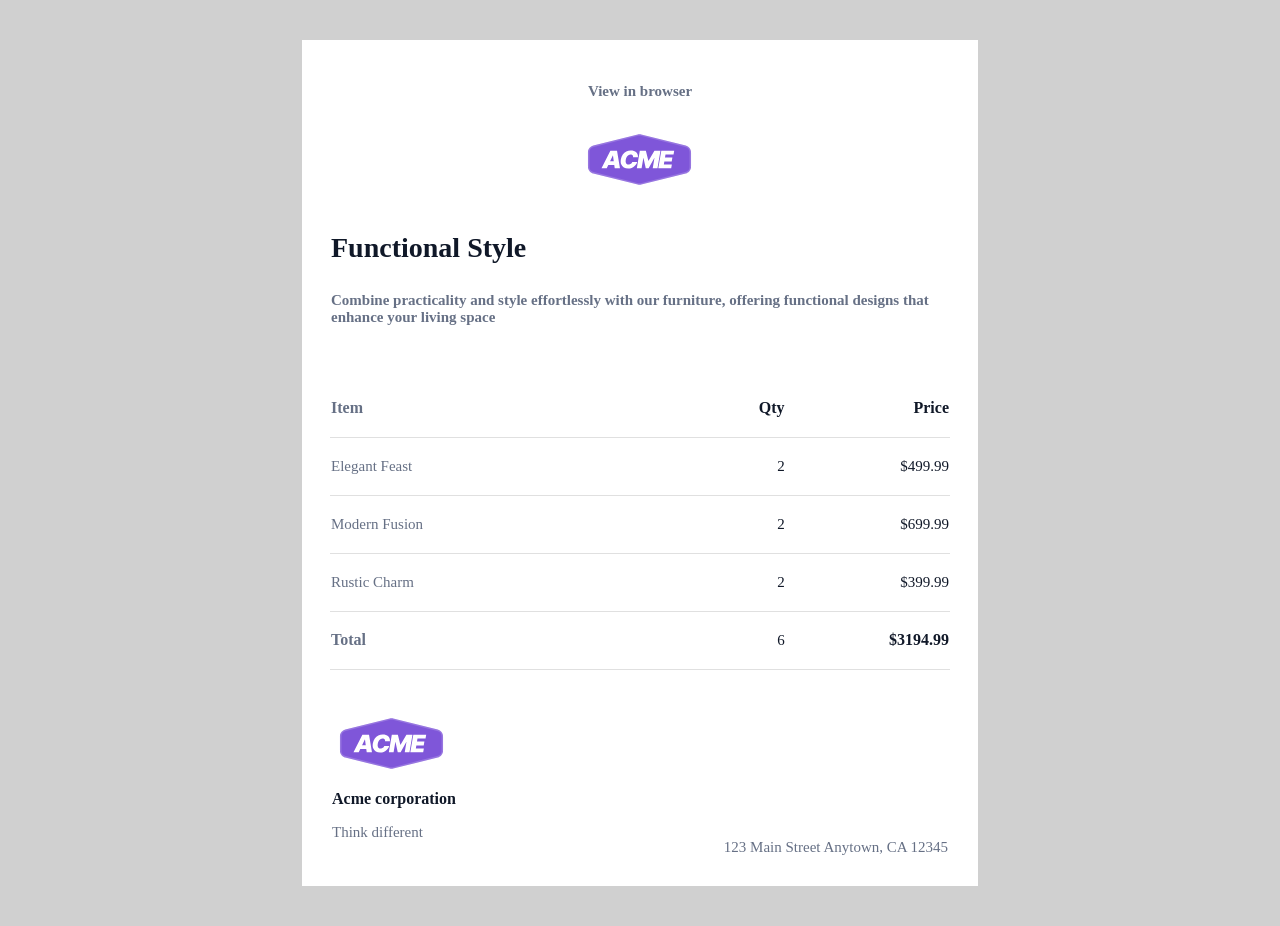
<file: index.html>
<!DOCTYPE html>
<html lang="en">
<head>
<meta charset="UTF-8">
<meta name="viewport" content="width=device-width, initial-scale=1.0">
<title>Email</title>
<link rel="stylesheet" href="css/style.css">
</head>

<body>

<div class="email-container">
<table>

<thead>
<tr>
<th colspan="3" class="no-border" style="padding-top:8px;">

    <p class="text" style="text-align:center;">
        <a href="#" style="color:#667085;text-decoration:none;">View in browser</a>
    </p>

    <img src="img/logo.svg" alt="ACME" width="120" height="56"
         style="display:block;margin:32px auto 0;">

    <p class="main-title" style="margin-top:44px;text-align:left;">
        Functional Style
    </p>

    <p class="text" style="margin-top:10px;margin-bottom:52px;text-align:left;">
        Combine practicality and style effortlessly with our furniture,
        offering functional designs that enhance your living space
    </p>

</th>
</tr>
</thead>

<tbody>
<tr class="table-row">
    <td class="item-column text-bold">Item</td>
    <td class="right-column text-bold">Qty</td>
    <td class="right-column text-bold">Price</td>
</tr>

<tr class="table-row">
    <td class="item-column text">Elegant Feast</td>
    <td class="right-column text">2</td>
    <td class="right-column text">$499.99</td>
</tr>

<tr class="table-row">
    <td class="item-column text">Modern Fusion</td>
    <td class="right-column text">2</td>
    <td class="right-column text">$699.99</td>
</tr>

<tr class="table-row">
    <td class="item-column text">Rustic Charm</td>
    <td class="right-column text">2</td>
    <td class="right-column text">$399.99</td>
</tr>

<tr class="table-row">
    <td class="item-column text-bold">Total</td>
    <td class="right-column text">6</td>
    <td class="right-column text-bold">$3194.99</td>
</tr>
</tbody>

<tfoot>
<tr>
<td colspan="3" class="no-border" style="padding-top:36px;">

<table>
<tr>
<td class="no-border" style="width:270px;padding-top:10px;">

    <img src="img/logo.svg" alt="ACME" width="120" height="56">

    <p class="text-bold" style="margin-top:14px;">Acme corporation</p>
    <p class="text" style="margin-top:6px;">Think different</p>

</td>

<td class="no-border text"
    style="width:300px;text-align:right;vertical-align:bottom;padding-top:20px;">
    123 Main Street Anytown, CA 12345
</td>
</tr>
</table>

</td>
</tr>
</tfoot>

</table>
</div>

</body>
</html>
</file>
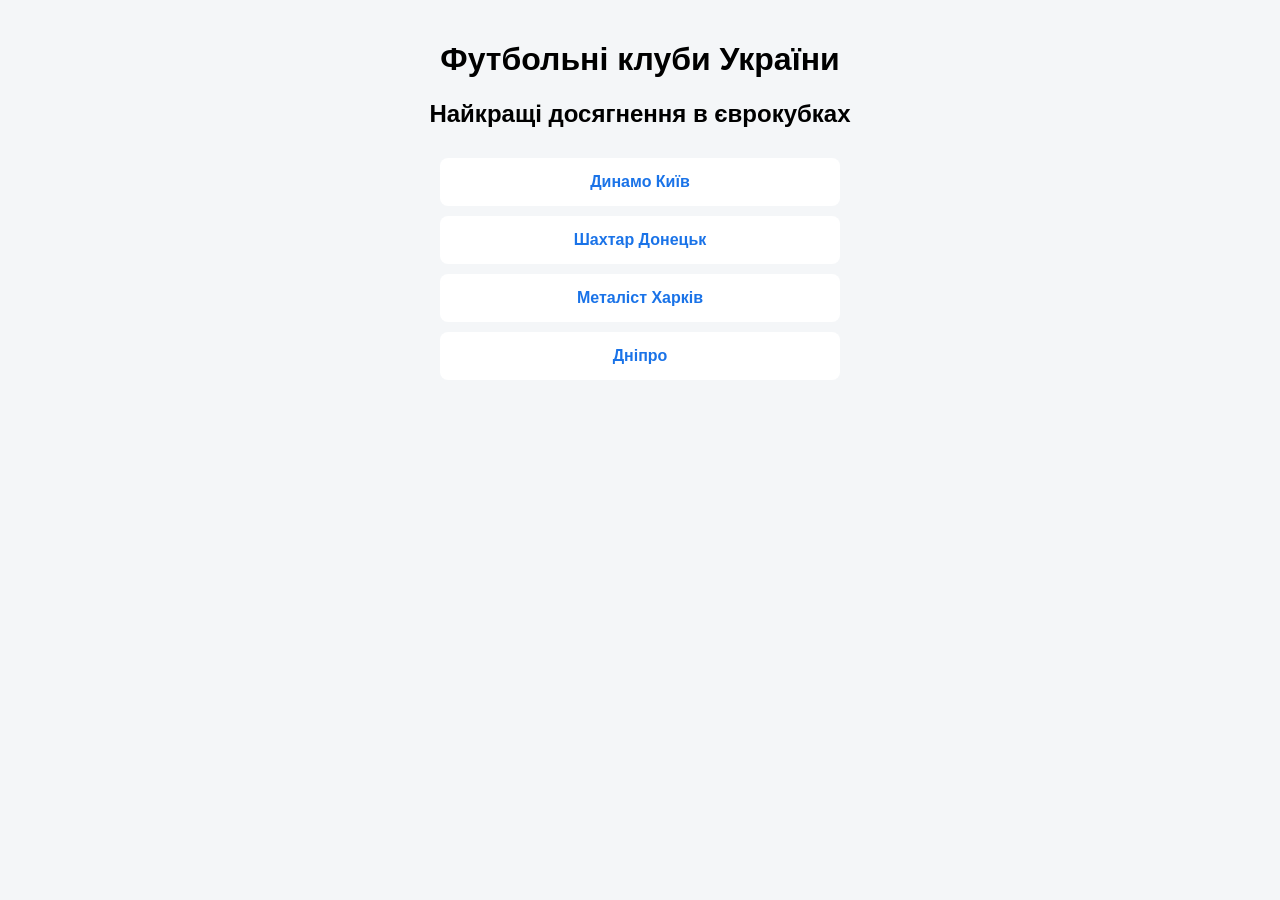
<file: hw-2/index.html>
<!DOCTYPE html>
<html lang="uk">
<head>
    <meta charset="UTF-8">
    <meta name="viewport" content="width=device-width, initial-scale=1.0">
    <title>Футбольні клуби України</title>
    
    <!-- Внутрішні стилі CSS для сторінки -->
    <style>
        /* Основний стиль сторінки */
        body {
            font-family: Arial, sans-serif;
            background-color: #f4f6f8;
            margin: 0;
            padding: 20px;
        }

        /* Стилі для заголовків */
        h1, h2 {
            text-align: center;
        }

        /* Стилі для списку клубів */
        ul {
            max-width: 400px;
            margin: 30px auto;
            padding: 0;
            list-style: none;
        }

        /* Стилі для кожного елемента списку */
        li {
            background-color: #ffffff;
            margin: 10px 0;
            padding: 15px;
            text-align: center;
            border-radius: 8px;
        }

        /* Стилі для посилань */
        a {
            text-decoration: none;
            color: #1a73e8;
            font-weight: bold;
        }

        /* Ефект при наведенні на посилання */
        a:hover {
            text-decoration: underline;
        }
    </style>
</head>
<body>

    <!-- Головний заголовок сторінки -->
    <h1>Футбольні клуби України</h1>
    
    <!-- Підзаголовок з описом -->
    <h2>Найкращі досягнення в єврокубках</h2>

    <!-- Навігаційне меню з посиланнями на сторінки клубів -->
    <ul>
        <li><a href="dynamo.html">Динамо Київ</a></li>
        <li><a href="shakhtar.html">Шахтар Донецьк</a></li>
        <li><a href="metalist.html">Металіст Харків</a></li>
        <li><a href="dnipro.html">Дніпро</a></li>
    </ul>

</body>
</html>

<!-- ================================================== -->
<!-- ВАЛІДАЦІЯ W3C: ПРОЙДЕНО УСПІШНО                   -->
<!-- Цей HTML файл перевірено через W3C Markup Validator -->
<!-- Результат: No errors or warnings to show          -->
<!-- Дата перевірки: Грудень 2025                     -->
<!-- Виконано для домашнього завдання №2               -->
<!-- ================================================== -->
</file>
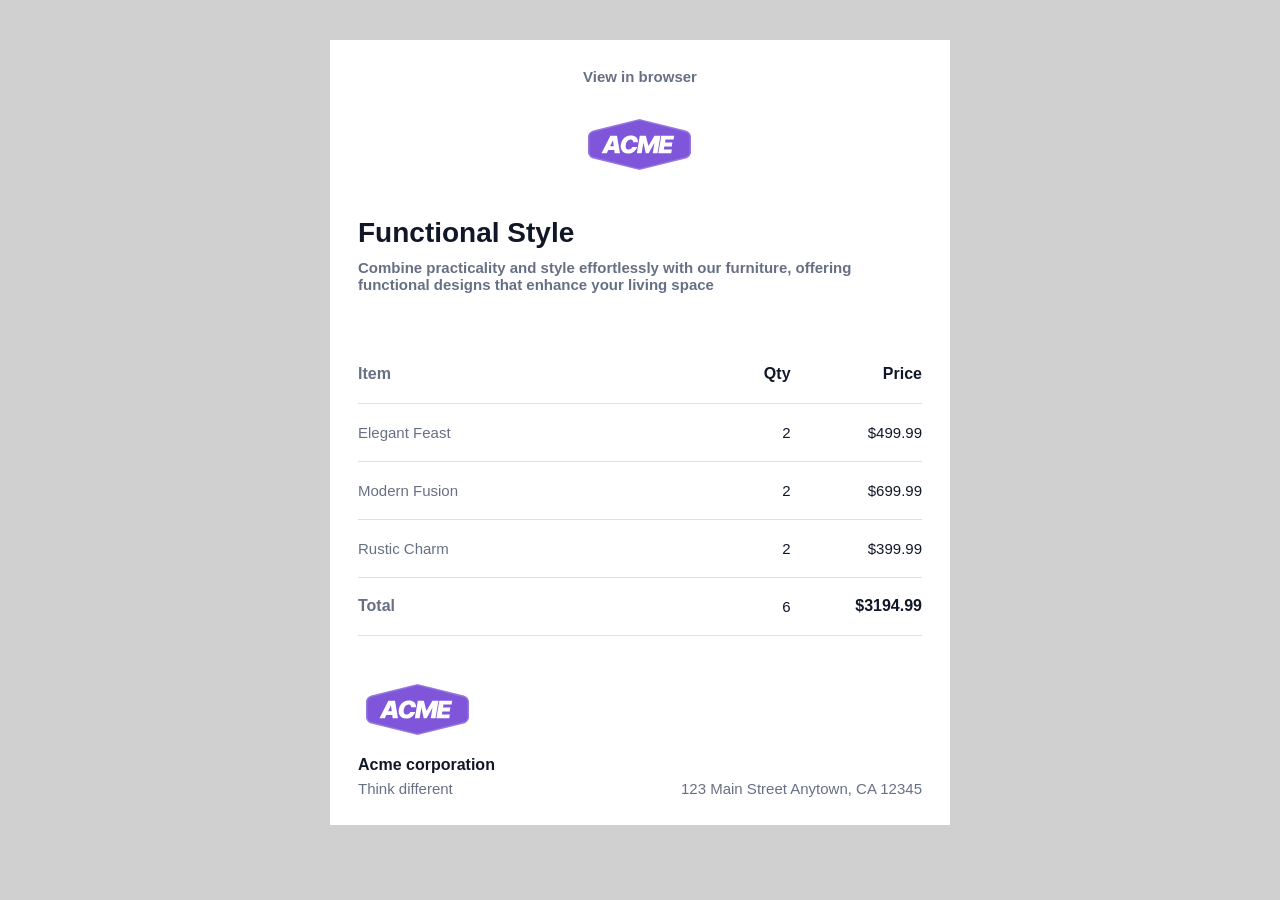
<file: hw-3/Index.html>
<!DOCTYPE html>
<html lang="en">
<head>
<meta charset="UTF-8">
<meta name="viewport" content="width=device-width, initial-scale=1.0">
<title>Email</title>

<style>
*{
    margin:0;
    padding:0;
    box-sizing:border-box;
    font-family: Arial, sans-serif;
}

body{
    background:#d0d0d0;
}

table{
    width:100%;
    border-collapse:collapse;
}

td{
    border-bottom:1px solid #E0E0E0;
}

.email-container{
    width:620px;
    margin:40px auto;
    padding:20px 28px 28px;
    background:#ffffff;
}

/* text styles */
.text{
    font-size:15px;
    color:#667085;
}

.text-bold{
    font-size:16px;
    font-weight:600;
    color:#101828;
}

.main-title{
    font-size:28px;
    font-weight:600;
    color:#101828;
}

/* table styles */
.table-row{
    height:58px;
}

.item-column{
    width:380px;
    color:#667085;
}

.right-column{
    text-align:right;
    color:#101828;
}

.no-border{
    border:none;
}
</style>
</head>

<body>

<div class="email-container">
<table>

<thead>
<tr>
<th colspan="3" class="no-border" style="padding-top:8px;">

    <p class="text" style="text-align:center;">
        <a href="#" style="color:#667085;text-decoration:none;">View in browser</a>
    </p>

    <img src="img/logo.svg" alt="ACME" width="120" height="56"
         style="display:block;margin:32px auto 0;">

    <p class="main-title" style="margin-top:44px;text-align:left;">
        Functional Style
    </p>

    <p class="text" style="margin-top:10px;margin-bottom:52px;text-align:left;">
        Combine practicality and style effortlessly with our furniture,
        offering functional designs that enhance your living space
    </p>

</th>
</tr>
</thead>

<tbody>
<tr class="table-row">
    <td class="item-column text-bold">Item</td>
    <td class="right-column text-bold">Qty</td>
    <td class="right-column text-bold">Price</td>
</tr>

<tr class="table-row">
    <td class="item-column text">Elegant Feast</td>
    <td class="right-column text">2</td>
    <td class="right-column text">$499.99</td>
</tr>

<tr class="table-row">
    <td class="item-column text">Modern Fusion</td>
    <td class="right-column text">2</td>
    <td class="right-column text">$699.99</td>
</tr>

<tr class="table-row">
    <td class="item-column text">Rustic Charm</td>
    <td class="right-column text">2</td>
    <td class="right-column text">$399.99</td>
</tr>

<tr class="table-row">
    <td class="item-column text-bold">Total</td>
    <td class="right-column text">6</td>
    <td class="right-column text-bold">$3194.99</td>
</tr>
</tbody>

<tfoot>
<tr>
<td colspan="3" class="no-border" style="padding-top:36px;">

<table>
<tr>
<td class="no-border" style="width:270px;padding-top:10px;">

    <img src="img/logo.svg" alt="ACME" width="120" height="56">

    <p class="text-bold" style="margin-top:14px;">Acme corporation</p>
    <p class="text" style="margin-top:6px;">Think different</p>

</td>

<td class="no-border text"
    style="width:300px;text-align:right;vertical-align:bottom;padding-top:20px;">
    123 Main Street Anytown, CA 12345
</td>
</tr>
</table>

</td>
</tr>
</tfoot>

</table>
</div>

</body>
</html>
</file>
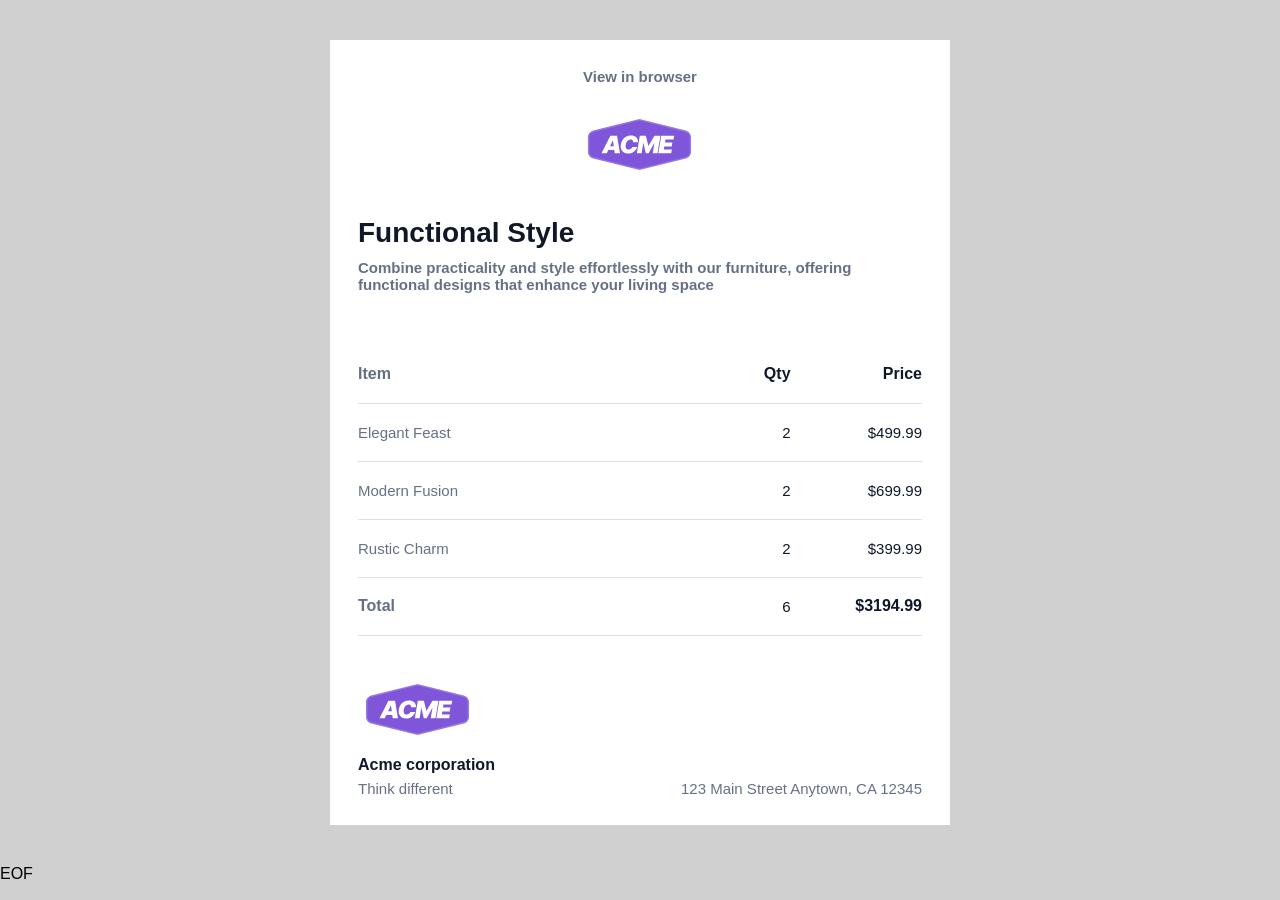
<file: hw-3/index.html>
<!DOCTYPE html>
<html lang="en">
<head>
<meta charset="UTF-8">
<meta name="viewport" content="width=device-width, initial-scale=1.0">
<title>Email</title>

<style>
*{
    margin:0;
    padding:0;
    box-sizing:border-box;
    font-family: Arial, sans-serif;
}

body{
    background:#d0d0d0;
}

table{
    width:100%;
    border-collapse:collapse;
}

td{
    border-bottom:1px solid #E0E0E0;
}

.email-container{
    width:620px;
    margin:40px auto;
    padding:20px 28px 28px;
    background:#ffffff;
}

/* text styles */
.text{
    font-size:15px;
    color:#667085;
}

.text-bold{
    font-size:16px;
    font-weight:600;
    color:#101828;
}

.main-title{
    font-size:28px;
    font-weight:600;
    color:#101828;
}

/* table styles */
.table-row{
    height:58px;
}

.item-column{
    width:380px;
    color:#667085;
}

.right-column{
    text-align:right;
    color:#101828;
}

.no-border{
    border:none;
}
</style>
</head>

<body>

<div class="email-container">
<table>

<thead>
<tr>
<th colspan="3" class="no-border" style="padding-top:8px;">

    <p class="text" style="text-align:center;">
        <a href="#" style="color:#667085;text-decoration:none;">View in browser</a>
    </p>

    <img src="img/logo.svg" alt="ACME" width="120" height="56"
         style="display:block;margin:32px auto 0;">

    <p class="main-title" style="margin-top:44px;text-align:left;">
        Functional Style
    </p>

    <p class="text" style="margin-top:10px;margin-bottom:52px;text-align:left;">
        Combine practicality and style effortlessly with our furniture,
        offering functional designs that enhance your living space
    </p>

</th>
</tr>
</thead>

<tbody>
<tr class="table-row">
    <td class="item-column text-bold">Item</td>
    <td class="right-column text-bold">Qty</td>
    <td class="right-column text-bold">Price</td>
</tr>

<tr class="table-row">
    <td class="item-column text">Elegant Feast</td>
    <td class="right-column text">2</td>
    <td class="right-column text">$499.99</td>
</tr>

<tr class="table-row">
    <td class="item-column text">Modern Fusion</td>
    <td class="right-column text">2</td>
    <td class="right-column text">$699.99</td>
</tr>

<tr class="table-row">
    <td class="item-column text">Rustic Charm</td>
    <td class="right-column text">2</td>
    <td class="right-column text">$399.99</td>
</tr>

<tr class="table-row">
    <td class="item-column text-bold">Total</td>
    <td class="right-column text">6</td>
    <td class="right-column text-bold">$3194.99</td>
</tr>
</tbody>

<tfoot>
<tr>
<td colspan="3" class="no-border" style="padding-top:36px;">

<table>
<tr>
<td class="no-border" style="width:270px;padding-top:10px;">

    <img src="img/logo.svg" alt="ACME" width="120" height="56">

    <p class="text-bold" style="margin-top:14px;">Acme corporation</p>
    <p class="text" style="margin-top:6px;">Think different</p>

</td>

<td class="no-border text"
    style="width:300px;text-align:right;vertical-align:bottom;padding-top:20px;">
    123 Main Street Anytown, CA 12345
</td>
</tr>
</table>

</td>
</tr>
</tfoot>

</table>
</div>

</body>
</html>
<!-- ================================================== -->
<!-- ВАЛІДАЦІЯ W3C: ПРОЙДЕНО УСПІШНО                   -->
<!-- Homework 3 - Валідація пройдена без помилок       -->
<!-- Дата перевірки: Грудень 2025                     -->
<!-- ================================================== -->
EOF
</file>
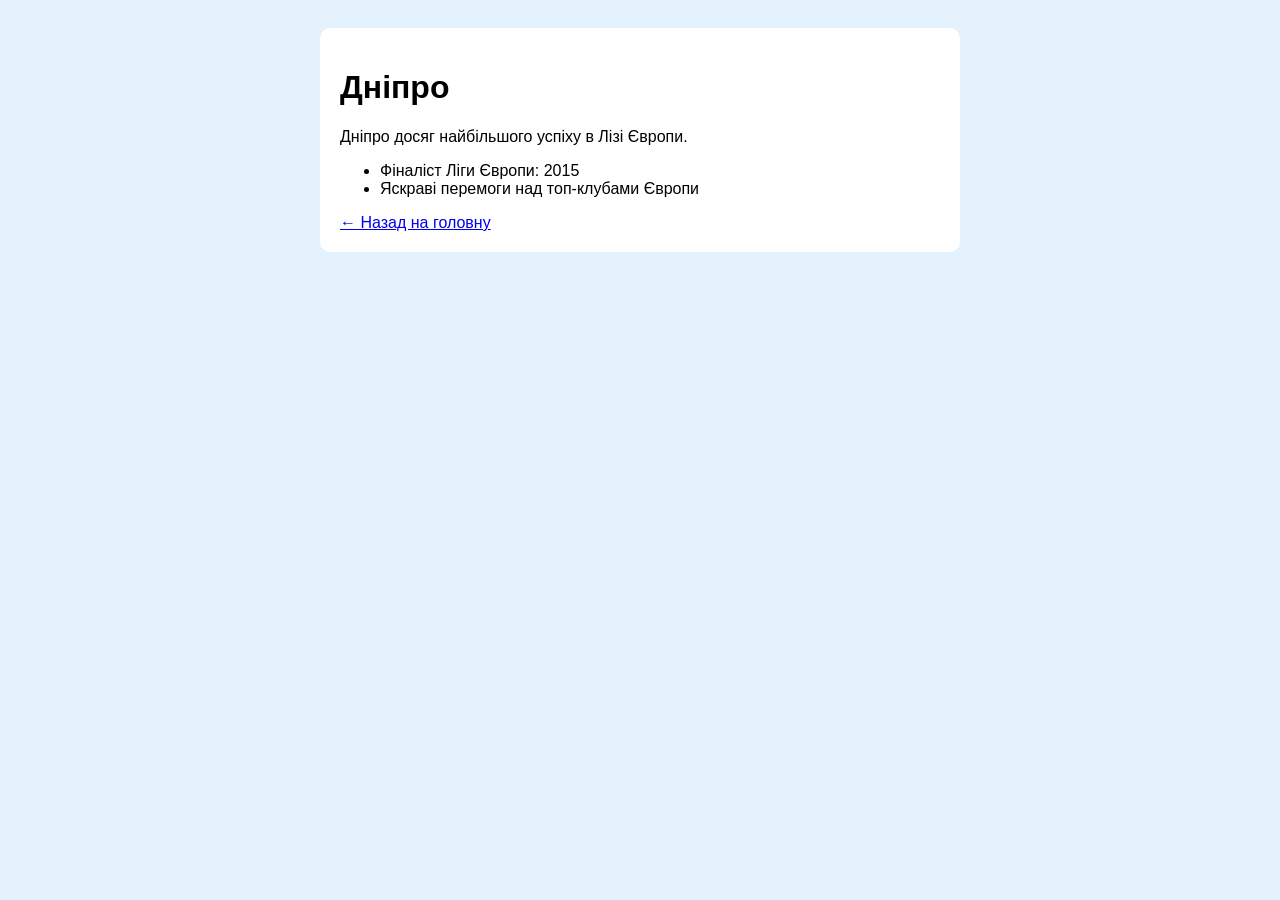
<file: hw-2/dnipro.html>
<!DOCTYPE html>
<html lang="uk">
<head>
    <meta charset="UTF-8">
    <title>Дніпро</title>

    <style>
        body {
            font-family: Arial, sans-serif;
            background-color: #e3f2fd;
            padding: 20px;
        }

        .card {
            background-color: white;
            padding: 20px;
            border-radius: 10px;
            max-width: 600px;
            margin: auto;
        }
    </style>
</head>
<body>

<div class="card">
    <h1>Дніпро</h1>
    <p>Дніпро досяг найбільшого успіху в Лізі Європи.</p>

    <ul>
        <li>Фіналіст Ліги Європи: 2015</li>
        <li>Яскраві перемоги над топ-клубами Європи</li>
    </ul>

    <a href="index.html">← Назад на головну</a>
</div>

</body>
</html>
</file>
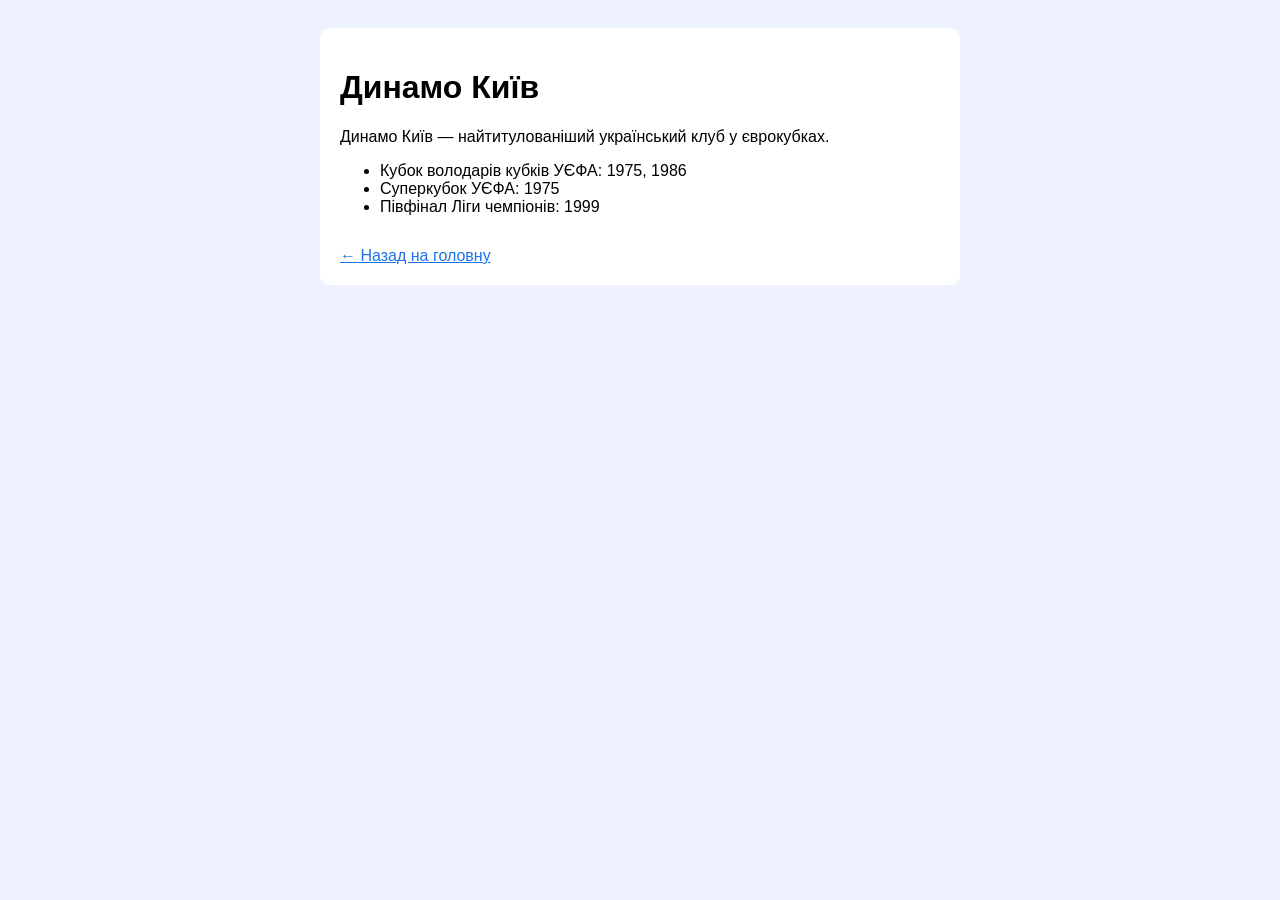
<file: hw-2/dynamo.html>
<!DOCTYPE html>
<html lang="uk">
<head>
    <meta charset="UTF-8">
    <title>Динамо Київ</title>

    <style>
        body {
            font-family: Arial, sans-serif;
            background-color: #eef2ff;
            padding: 20px;
        }

        .card {
            background-color: white;
            padding: 20px;
            border-radius: 10px;
            max-width: 600px;
            margin: auto;
        }

        a {
            display: inline-block;
            margin-top: 15px;
            color: #1a73e8;
        }
    </style>
</head>
<body>

<div class="card">
    <h1>Динамо Київ</h1>
    <p>Динамо Київ — найтитулованіший український клуб у єврокубках.</p>

    <ul>
        <li>Кубок володарів кубків УЄФА: 1975, 1986</li>
        <li>Суперкубок УЄФА: 1975</li>
        <li>Півфінал Ліги чемпіонів: 1999</li>
    </ul>

    <a href="index.html">← Назад на головну</a>
</div>

</body>
</html>
</file>
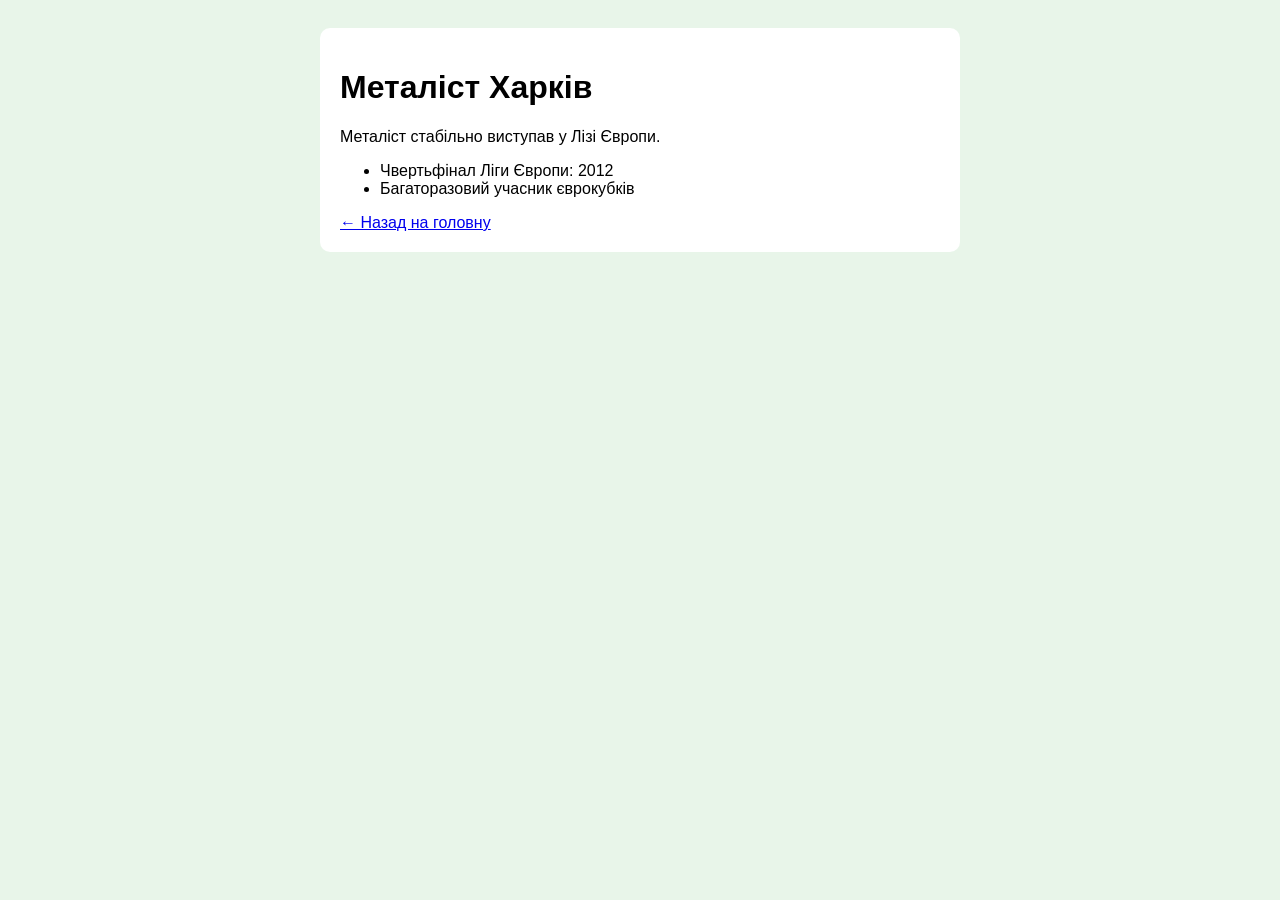
<file: hw-2/metalist.html>
<!DOCTYPE html>
<html lang="uk">
<head>
    <meta charset="UTF-8">
    <title>Металіст Харків</title>

    <style>
        body {
            font-family: Arial, sans-serif;
            background-color: #e8f5e9;
            padding: 20px;
        }

        .card {
            background-color: white;
            padding: 20px;
            border-radius: 10px;
            max-width: 600px;
            margin: auto;
        }
    </style>
</head>
<body>

<div class="card">
    <h1>Металіст Харків</h1>
    <p>Металіст стабільно виступав у Лізі Європи.</p>

    <ul>
        <li>Чвертьфінал Ліги Європи: 2012</li>
        <li>Багаторазовий учасник єврокубків</li>
    </ul>

    <a href="index.html">← Назад на головну</a>
</div>

</body>
</html>
</file>
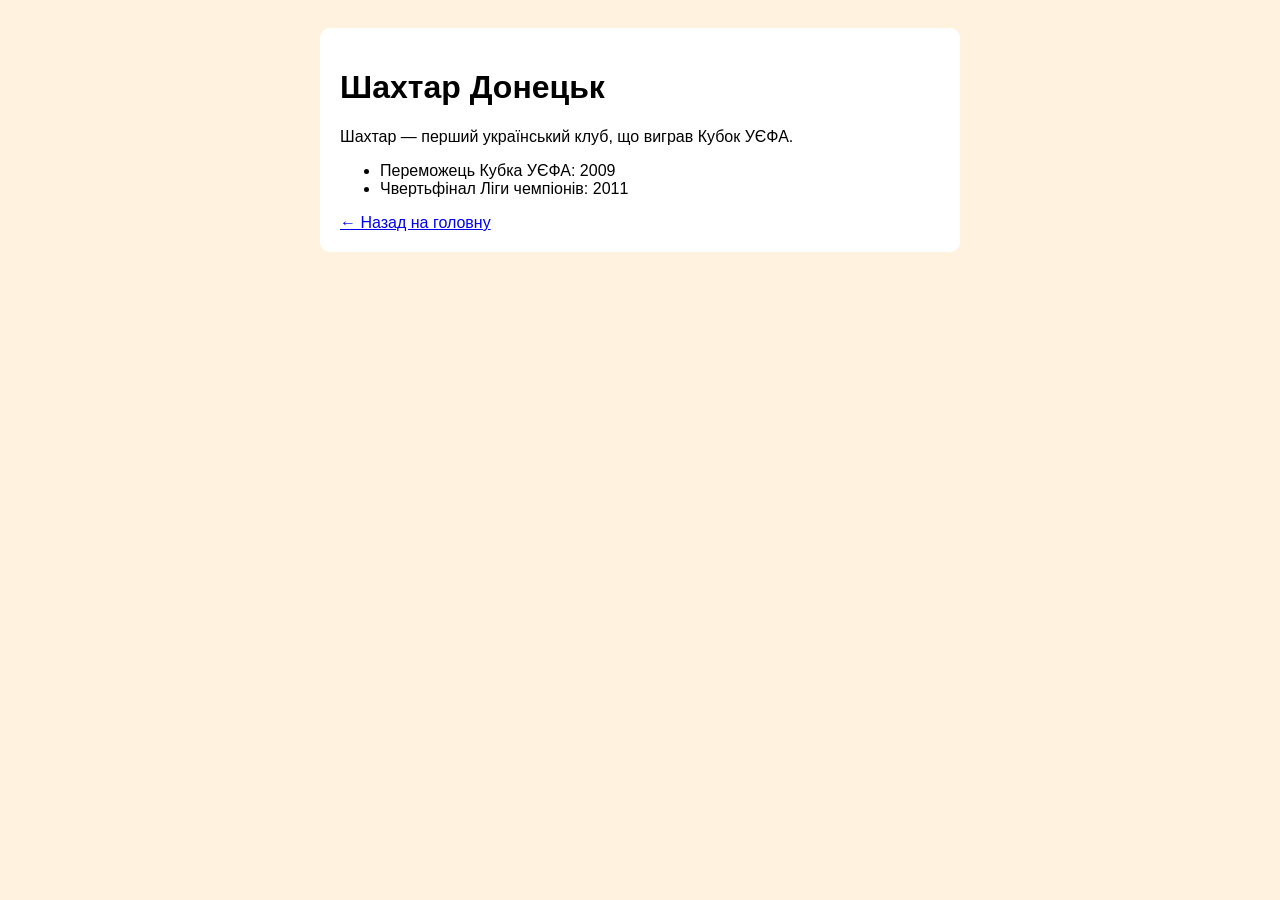
<file: hw-2/shakhtar.html>
<!DOCTYPE html>
<html lang="uk">
<head>
    <meta charset="UTF-8">
    <title>Шахтар Донецьк</title>

    <style>
        body {
            font-family: Arial, sans-serif;
            background-color: #fff3e0;
            padding: 20px;
        }

        .card {
            background-color: white;
            padding: 20px;
            border-radius: 10px;
            max-width: 600px;
            margin: auto;
        }
    </style>
</head>
<body>

<div class="card">
    <h1>Шахтар Донецьк</h1>
    <p>Шахтар — перший український клуб, що виграв Кубок УЄФА.</p>

    <ul>
        <li>Переможець Кубка УЄФА: 2009</li>
        <li>Чвертьфінал Ліги чемпіонів: 2011</li>
    </ul>

    <a href="index.html">← Назад на головну</a>
</div>

</body>
</html>
</file>
<file: css/style.css>
cat > css/style.css << 'EOF'
*{
    margin:0;
    padding:0;
    box-sizing:border-box;
    font-family: Arial, sans-serif;
}

body{
    background:#d0d0d0;
}

table{
    width:100%;
    border-collapse:collapse;
}

td{
    border-bottom:1px solid #E0E0E0;
}

.email-container{
    width:620px;
    margin:40px auto;
    padding:20px 28px 28px;
    background:#ffffff;
}

/* text styles */
.text{
    font-size:15px;
    color:#667085;
}

.text-bold{
    font-size:16px;
    font-weight:600;
    color:#101828;
}

.main-title{
    font-size:28px;
    font-weight:600;
    color:#101828;
}

/* table styles */
.table-row{
    height:58px;
}

.item-column{
    width:380px;
    color:#667085;
}

.right-column{
    text-align:right;
    color:#101828;
}

.no-border{
    border:none;
}
EOF
</file>
